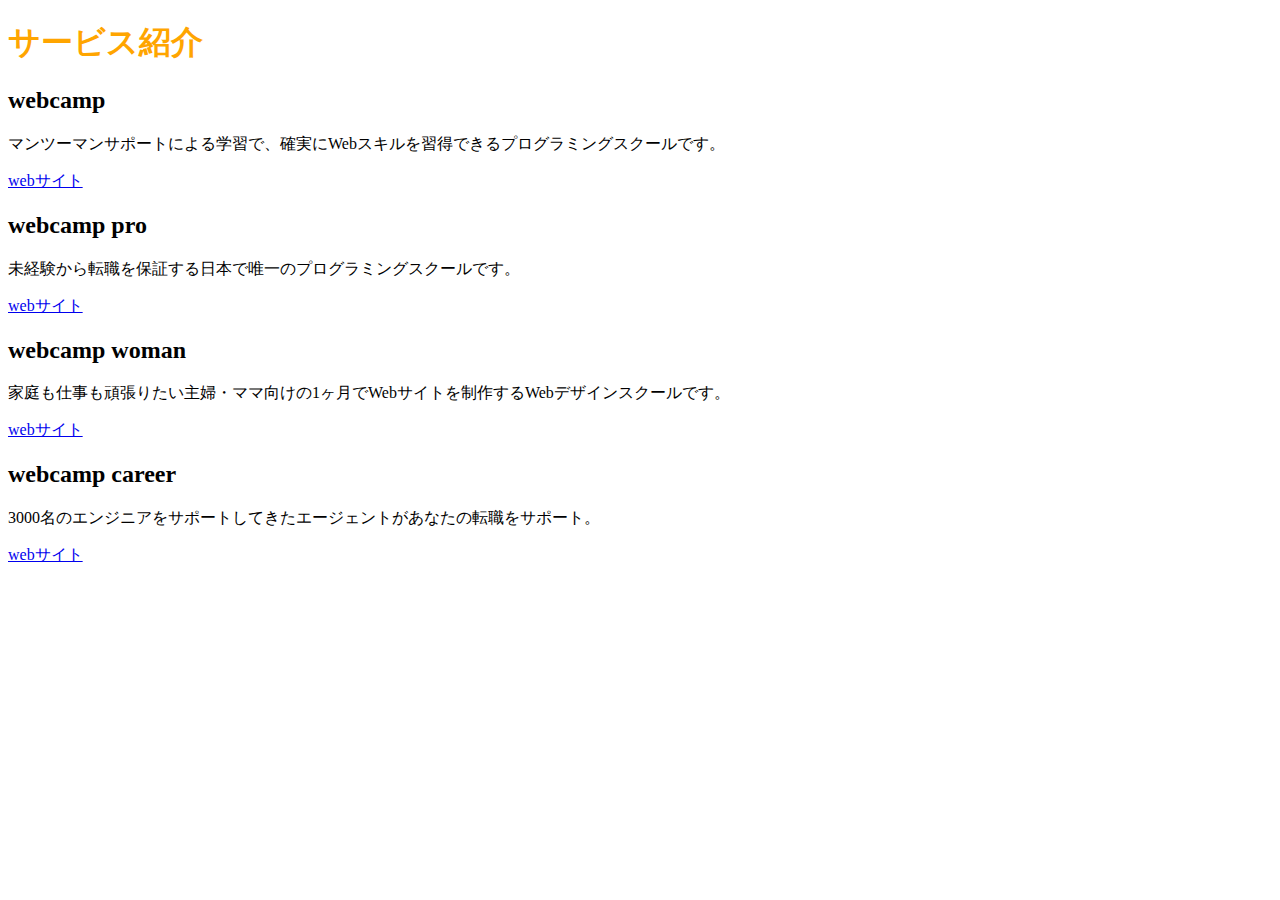
<file: 1-2/index.html>
<!DOCTYPE HTML>
<html lang="ja">
  <head>
    <meta charset="UTF-8"/>
    <title>サービス紹介</title>
    <link rel="stylesheet" href="style.css"/>
  </head>
  <body>
    <h1>サービス紹介</h1>
    <h2>webcamp</h2>
    <p>マンツーマンサポートによる学習で、確実にWebスキルを習得できるプログラミングスクールです。</p>
    <a href=#>webサイト</a>
    <h2>webcamp pro</h2>
    <p>未経験から転職を保証する日本で唯一のプログラミングスクールです。</p>
    <a href=#>webサイト</a>
    <h2>webcamp woman</h2>
    <p>家庭も仕事も頑張りたい主婦・ママ向けの1ヶ月でWebサイトを制作するWebデザインスクールです。</p>
    <a href=#>webサイト</a>
    <h2>webcamp career</h2>
    <p>3000名のエンジニアをサポートしてきたエージェントがあなたの転職をサポート。</p>
    <a href=#>webサイト</a>
  </body>
</html>
</file>
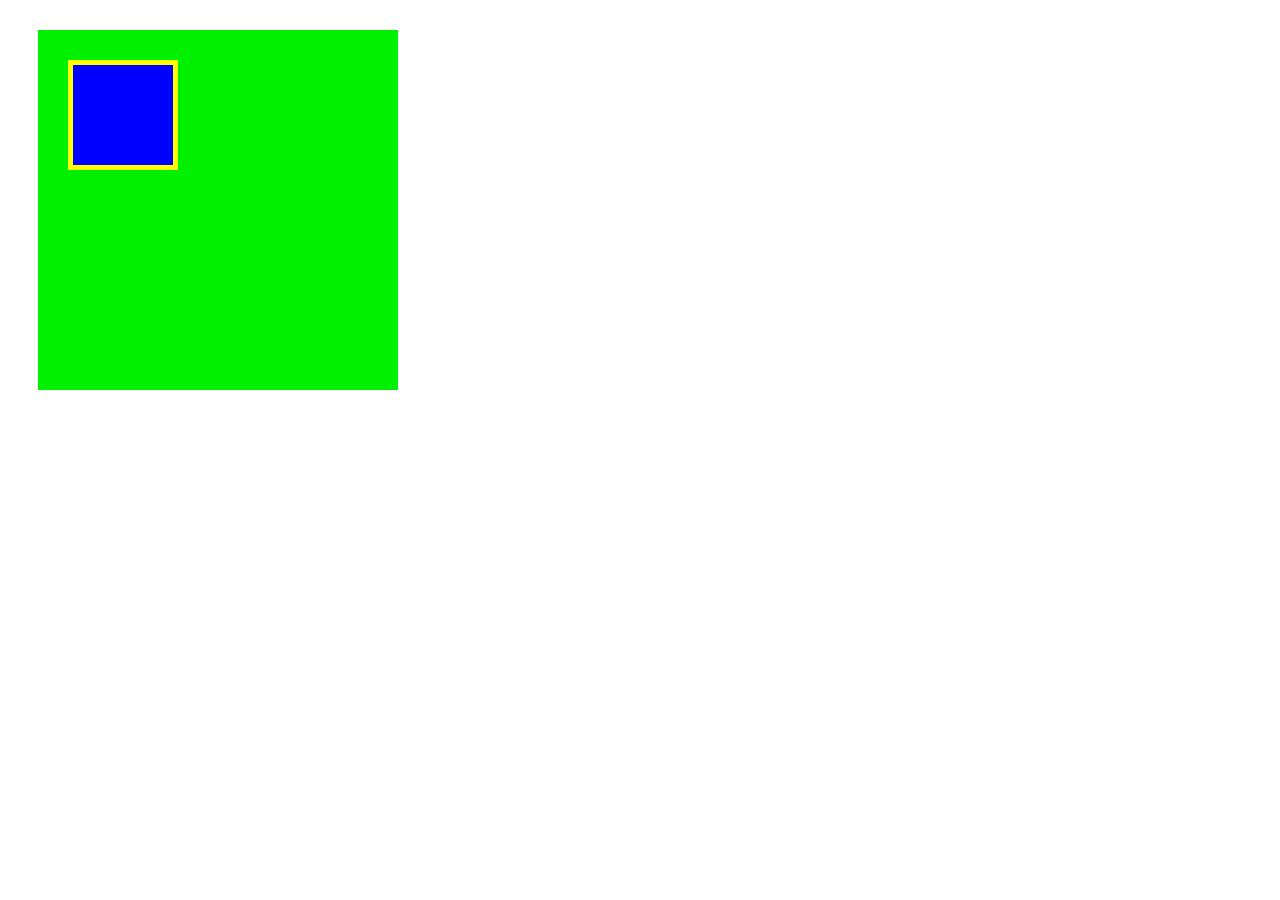
<file: 1-3/index.html>
<!DOCTYPE html>
<html lang="ja">
  <head>
    <meta charset="UTF-8" />
    <!-- CSSファイルの読み込み -->
    <link rel="stylesheet" href="style.css" />
    <title>BOX</title>
  </head>

  <body>
    <!-- box1用のdiv -->
    <div class="box1">
      <div class="box2"></div>
    </div>
  </body>
</html>
</file>
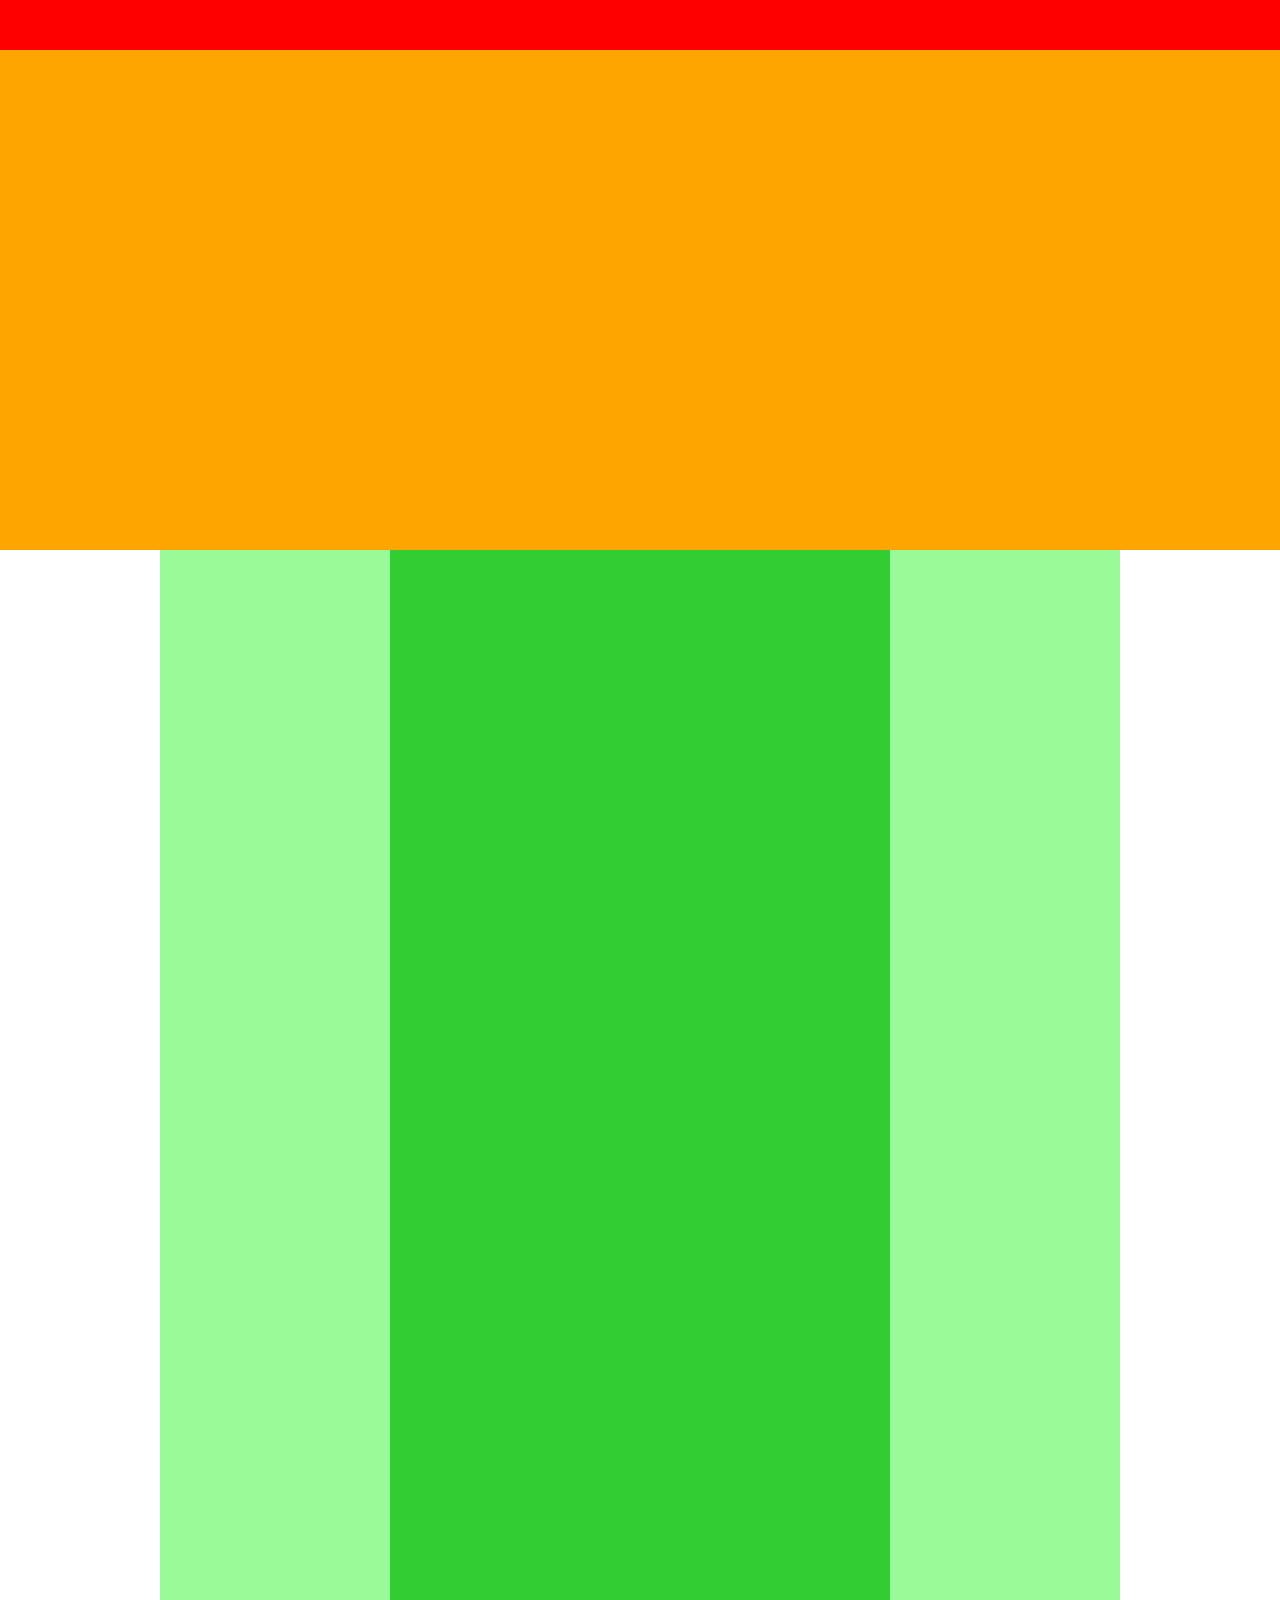
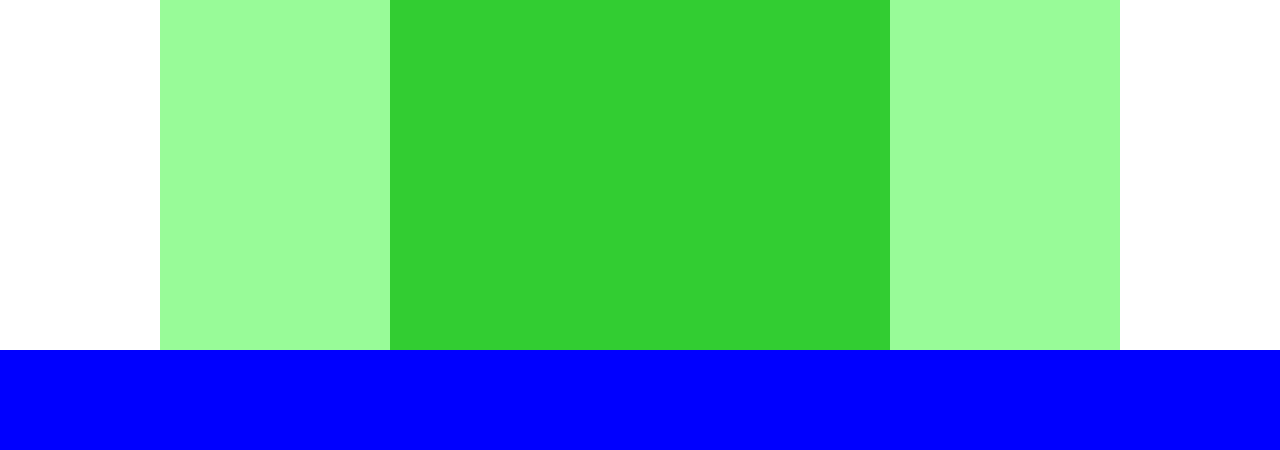
<file: 1-4/index.html>
<!DOCTYPE html>
<html lang="ja">
  <header>
    <meta charset="UTF-8"/>
    <title>1-4</title>
    <link rel="stylesheet" href="style.css"/>
  </header>
  <body>
    <div class="header"></div>
    <div class="main-visual"></div>
    <div class="main">
      <div class="main-left"></div>
      <div class="main-center"></div>
      <div class="main-right"></div>
    </div>
    <div class="footer"></div>
  </body>
</html>
</file>
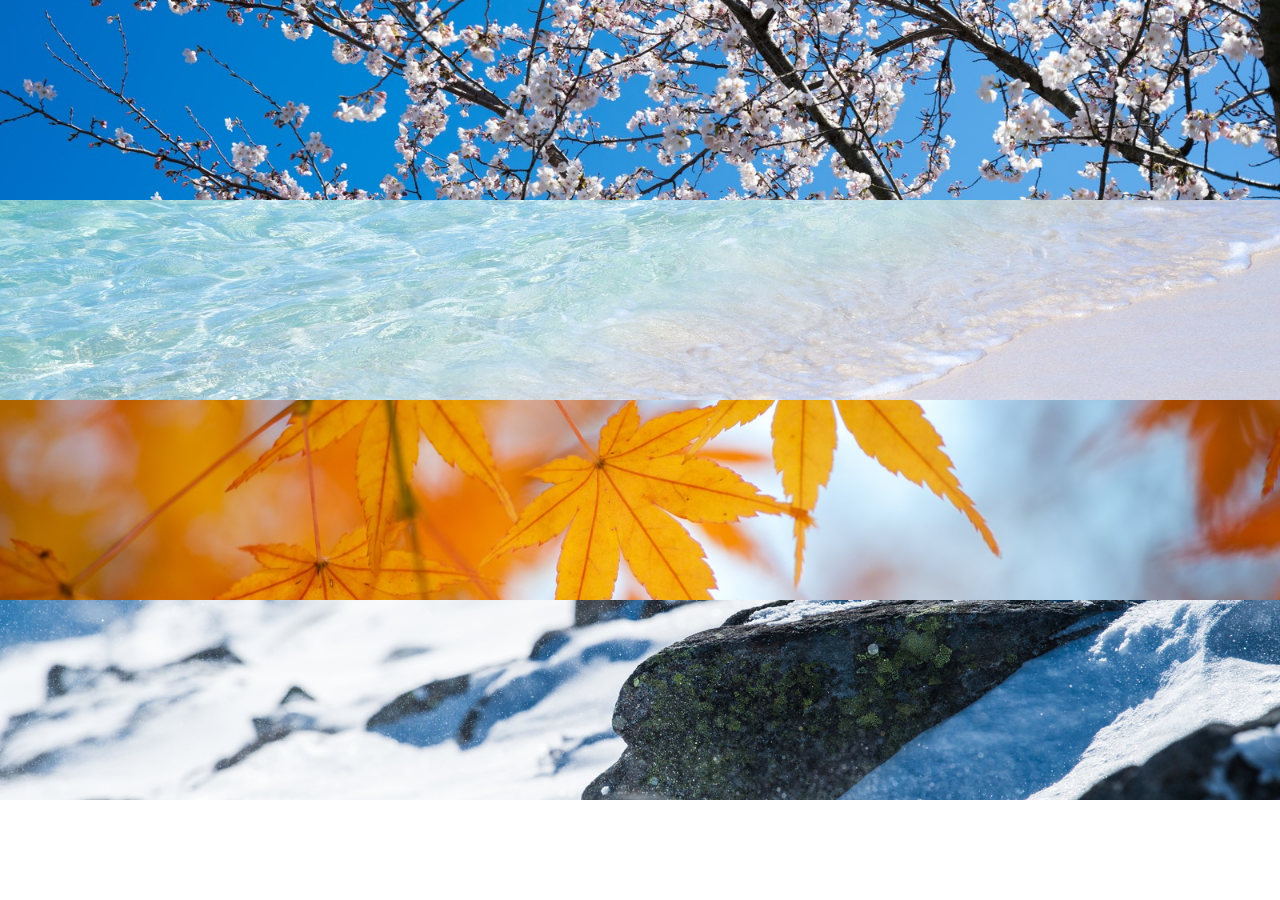
<file: 1-6/index.html>
<!DOCTYPE html>
<html lang="ja">
  <head>
    <meta charset="UTF-8">
    <title>1-6</title>
    <link rel="stylesheet" href="style.css">
  </head>
  <body>
    <div class="box1"></div>
    <div class="box2"></div>
    <div class="box3"></div>
    <div class="box4"></div>
  </body>
</html>
</file>
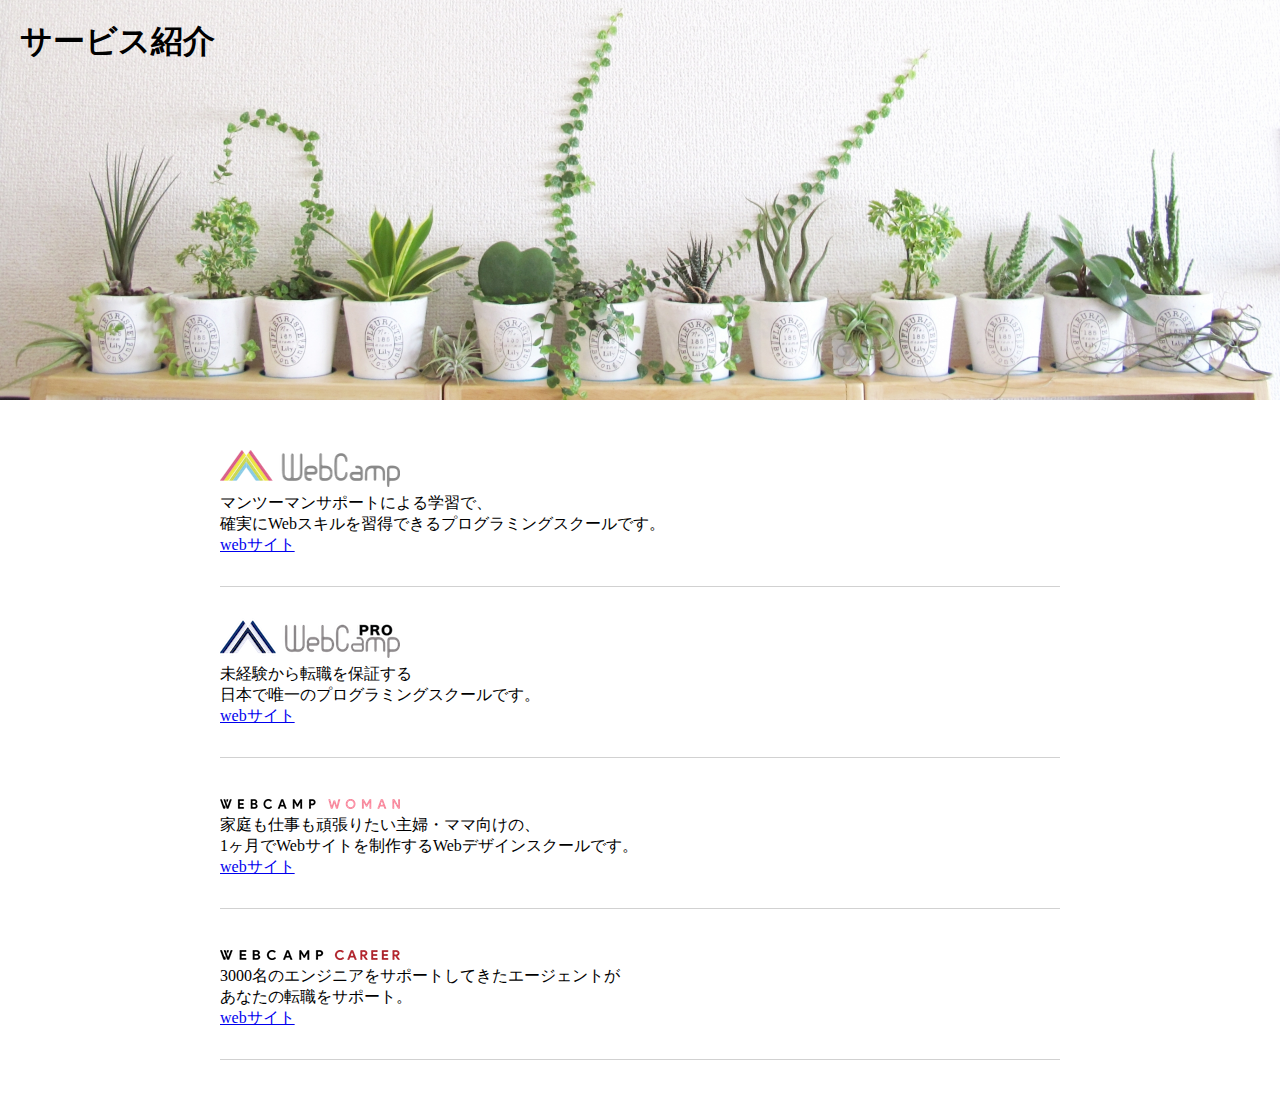
<file: 1-7/index.html>
<!DOCTYPE html>
<html lang="ja">
  <head>
    <meta charset="UTF-8">
    <title>1-7</title>
    <link rel="stylesheet" href="style.css">
  </head>
  <body>
    <section class="main-visual">
      <h1 class="heading">サービス紹介</h1>
    </section>
    <main>
      <section class="course-item">
        <h2><img class="course-image" src="img/wc-logo.png"></h2>
        <p>
          マンツーマンサポートによる学習で、<br>
          確実にWebスキルを習得できるプログラミングスクールです。
        </p>
        <a href="index.html">webサイト</a>
      </section>
      <section class="course-item course-item2">
        <h2><img class="course-image" src="img/wcp-logo.png"></h2>
        <p>
          未経験から転職を保証する<br>
          日本で唯一のプログラミングスクールです。
        </p>
        <a href="index.html">webサイト</a>
      </section>
      <section class="course-item course-item2">
        <h2><img class="course-image" src="img/wcw-logo.png"></h2>
        <p>
          家庭も仕事も頑張りたい主婦・ママ向けの、<br>
          1ヶ月でWebサイトを制作するWebデザインスクールです。
        </p>
        <a href="index.html">webサイト</a>
      </section>
      <section class="course-item course-item2">
        <h2><img class="course-image" src="img/wcc-logo.png"></h2>
        <p>
          3000名のエンジニアをサポートしてきたエージェントが<br>
          あなたの転職をサポート。
        </p>
        <a href="index.html">webサイト</a>
      </section>
    </main>
  </body>
</html>
</file>
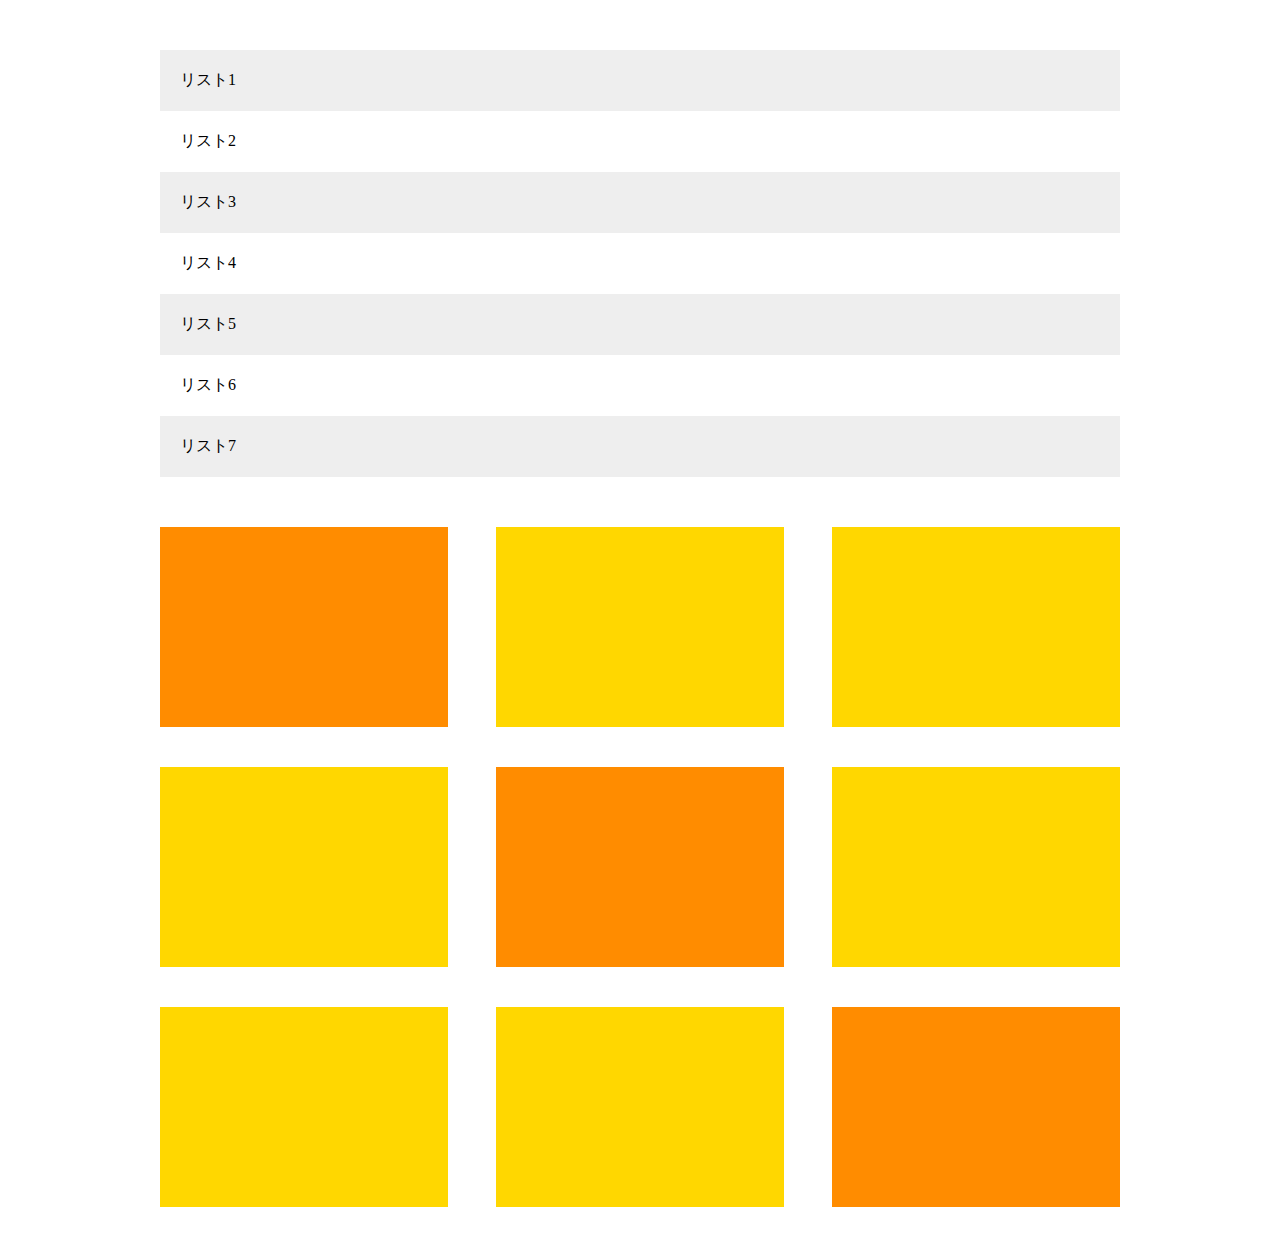
<file: 1-8/index.html>
<!DOCTYPE html>
<html lang="ja">
  <head>
    <meta charset="UTF-8">
    <title>1-8</title>
    <link rel="stylesheet" href="style.css">
  </head>
  <body>
    <main>
      <ul class="item-list">
        <li class="item">リスト1</li>
        <li class="item">リスト2</li>
        <li class="item">リスト3</li>
        <li class="item">リスト4</li>
        <li class="item">リスト5</li>
        <li class="item">リスト6</li>
        <li class="item">リスト7</li>
      </ul>
      <div class="box-list">
        <div class="box"></div>
        <div class="box"></div>
        <div class="box"></div>
        <div class="box"></div>
        <div class="box"></div>
        <div class="box"></div>
        <div class="box"></div>
        <div class="box"></div>
        <div class="box"></div>
      </div>  
    </main>
  </body>
</html>
</file>
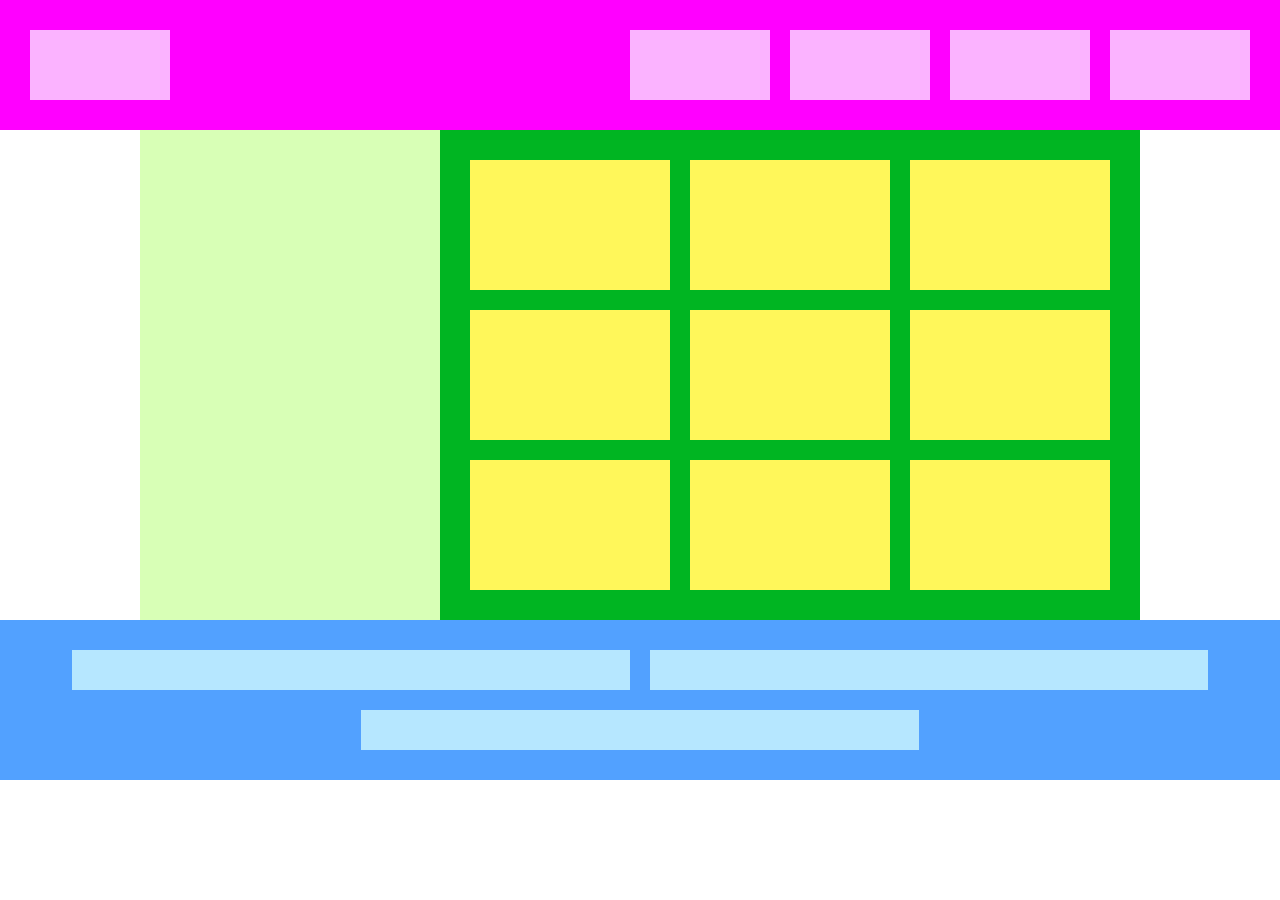
<file: flexbox/index.html>
<!DOCTYPE html>
<html lang="ja">
  <head>
    <meta charset="UTF-8">
    <title>flexbox</title>
    <link rel="stylesheet" href="style.css">
  </head>
  <body>
    <header>
      <div class="header-box"></div>
      <div class="header-box"></div>
      <div class="header-box"></div>
      <div class="header-box"></div>
      <div class="header-box"></div>
    </header>
    <main>
      <div class="main-left-box"></div>
      <div class="main-right-box">
        <div class="main-right-box-item"></div>
        <div class="main-right-box-item"></div>
        <div class="main-right-box-item"></div>
        <div class="main-right-box-item"></div>
        <div class="main-right-box-item"></div>
        <div class="main-right-box-item"></div>
        <div class="main-right-box-item"></div>
        <div class="main-right-box-item"></div>
        <div class="main-right-box-item"></div>
      </div>
    </main>
    <footer>
      <div class="footer-box"></div>
      <div class="footer-box"></div>
      <div class="footer-box"></div>
    </footer>
  </body>
</html>
</file>
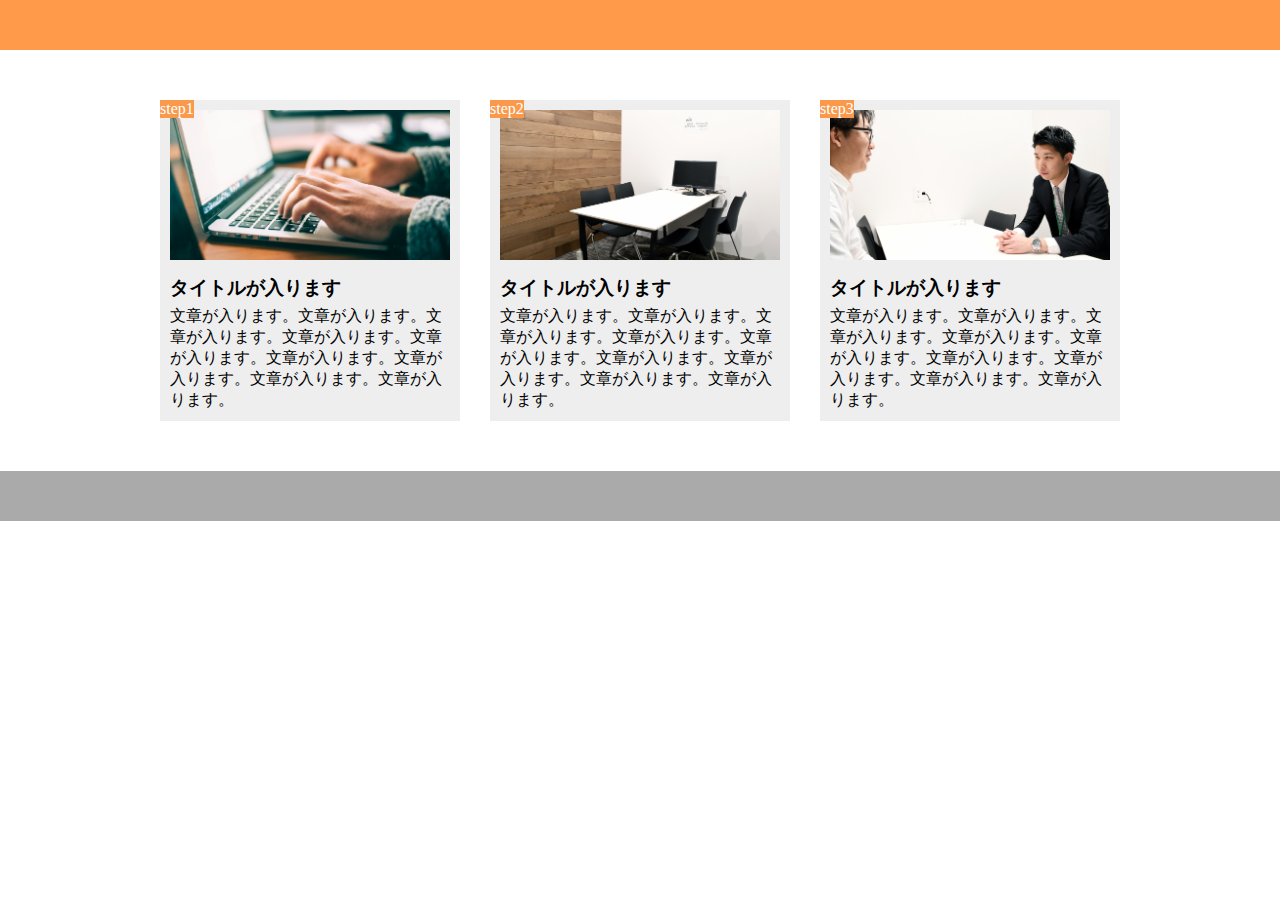
<file: 1-9/1-9-2/index.html>
<!DOCTYPE html>
<html lang="ja">
  <head>
    <meta charset="UTF-8">
    <title>1-9-2</title>
    <link rel="stylesheet" href="style.css">
  </head>
  <body>
    <header></header>
    <main>
      <div class="step-box">
        <div class="step-img1"></div>
        <span class="step-num">step1</span>
        <h3 class="title">タイトルが入ります</h3>
        <p class="text">
          文章が入ります。文章が入ります。文章が入ります。文章が入ります。文章が入ります。文章が入ります。文章が入ります。文章が入ります。文章が入ります。
        </p>
      </div>
      
      <div class="step-box">
        <div class="step-img2"></div>
        <span class="step-num">step2</span>
        <h3 class="title">タイトルが入ります</h3>
        <p class="text">
          文章が入ります。文章が入ります。文章が入ります。文章が入ります。文章が入ります。文章が入ります。文章が入ります。文章が入ります。文章が入ります。
        </p>
      </div>
      
      <div class="step-box">
        <div class="step-img3"></div>
        <span class="step-num">step3</span>
        <h3 class="title">タイトルが入ります</h3>
        <p class="text">
          文章が入ります。文章が入ります。文章が入ります。文章が入ります。文章が入ります。文章が入ります。文章が入ります。文章が入ります。文章が入ります。
        </p>
      </div>
    </main>
    <footer></footer>
  </body>
</html>
</file>
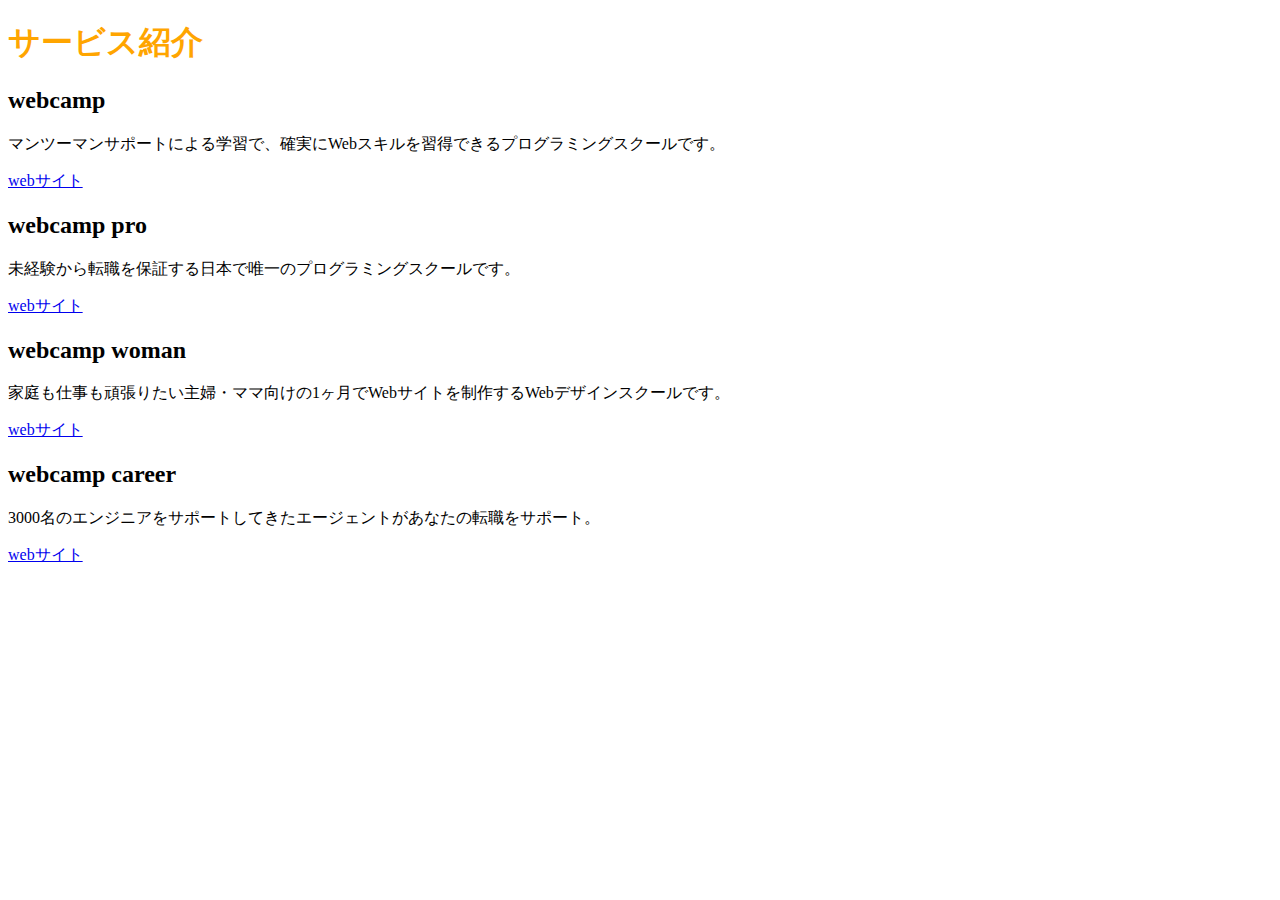
<file: 1-2index.html>
<!DOCTYPE HTML>
<html lang="ja">
  <head>
    <meta charset="UTF-8"/>
    <title>サービス紹介</title>
    <link rel="stylesheet" href="1-2style.css"/>
  </head>
  <body>
    <h1>サービス紹介</h1>
    <h2>webcamp</h2>
    <p>マンツーマンサポートによる学習で、確実にWebスキルを習得できるプログラミングスクールです。</p>
    <a href=#>webサイト</a>
    <h2>webcamp pro</h2>
    <p>未経験から転職を保証する日本で唯一のプログラミングスクールです。</p>
    <a href=#>webサイト</a>
    <h2>webcamp woman</h2>
    <p>家庭も仕事も頑張りたい主婦・ママ向けの1ヶ月でWebサイトを制作するWebデザインスクールです。</p>
    <a href=#>webサイト</a>
    <h2>webcamp career</h2>
    <p>3000名のエンジニアをサポートしてきたエージェントがあなたの転職をサポート。</p>
    <a href=#>webサイト</a>
  </body>
</html>
</file>
<file: 1-2/style.css>
h1{
  color: orange;
}
</file>
<file: 1-3/style.css>
.box1{
  width: 300px;
  height: 300px;
  background-color: #00F000;
  margin: 30px;
  padding: 30px;
}

.box2{
  width: 100px;
  height: 100px;
  background-color: blue;
  border: 5px solid yellow;
}
</file>
<file: 1-4/style.css>
*{
  margin: 0;
  padding: 0;
  box-sizing: border-box;
}

.header{
  width: 100%;
  height: 50px;
  background-color: red;
}

.main-visual{
  width: 100%;
  height: 500px;
  background-color: orange;
}

.main{
  width: 960px;
  display: flex;
  justify-content: center;
  margin: 0 auto;
}

.main-left{
  width: 230px;
  height: 1400px;
  background-color: palegreen;
}

.main-center{
  width: 500px;
  height: 1400px;
  background-color: limegreen;
}

.main-right{
  width: 230px;
  height: 1400px;
  background-color: palegreen;
}

.footer{
  width: 100%;
  height: 100px;
  background-color: blue;
}
</file>
<file: 1-6/style.css>
*{
  margin: 0;
  padding: 0;
  box-sizing: border-box;
}

.box1{
  height: 200px;
  background-image: url(img/box1.jpg);
  background-size: cover;
  background-position: center;
}

.box2{
  height: 200px;
  background-image: url(img/box2.jpg);
  background-size: cover;
  background-position: center;
}

.box3{
  height: 200px;
  background-image: url(img/box3.jpg);
  background-size: cover;
  background-position: center;
}

.box4{
  height: 200px;
  background-image: url(img/box4.jpg);
  background-size: cover;
  background-position: center;
}
</file>
<file: 1-7/style.css>
*{
  margin: 0;
  padding: 0;
  box-sizing: border-box;
}

.main-visual{
  width: 100%;
  height: 400px;
  background-image: url(img/mv.jpg);
  background-size: cover;
  background-position: bottom;
}

.heading{
  padding: 20px 0 0 20px;
}

main{
  margin: 50px auto;
  width: 840px;
}

.course-item{
  border-bottom: 1px solid #d1d1d1;
  padding-bottom: 30px;
}

.course-item2{
  padding-top: 30px;
}
</file>
<file: 1-8/style.css>
*{
  margin: 0;
  padding: 0;
  box-sizing: border-box;
}

main{
  width: 960px;
  margin: 50px auto;
}

.item-list{
  margin-bottom: 50px;
}

.item{
  list-style: none;
  padding: 20px;
}

.item:nth-child(odd){
  background-color: #eee;
}

.box-list{
  display: flex;
  flex-wrap: wrap;
}

.box{
  width: 30%;
  height: 200px;
  background-color: #ffd700;
  margin:0 5% 40px 0;
}

.box:first-child,
.box:nth-child(5),
.box:last-child {
  background-color: #ff8c00;
}

.box:nth-child(3n) {
  margin-right: 0;
}

.box:nth-last-child(-n + 3){
  margin-bottom: 0;
}
</file>
<file: flexbox/style.css>
*{
  margin: 0;
  padding: 0;
  box-sizing: border-box;
}

header{
  background-color: #ff00ff;
  padding: 30px 20px;
  display: flex;
  justify-content: flex-end;
}

.header-box{
  flex-basis: 140px;
  height: 70px;
  background-color: #fbb3ff;
  margin: 0 10px;
}

.header-box:first-child{
  margin-right: auto;
}

main{
  display: flex;
  justify-content: center;
}

.main-left-box{
  width: 300px;
  background-color: #d8ffb6;
}

.main-right-box{
  max-width: 700px;
  flex-grow: 1;
  height: 100%;
  padding: 20px;
  background-color: #00b522;
  display: flex;
  flex-wrap: wrap;
  justify-content: center;
}

.main-right-box-item{
  flex-basis: 200px;
  height: 130px;
  background-color: #fff75a;
  margin: 10px;
}

footer{
  background-color:  #52a1ff;
  padding: 20px;
  display: flex;
  justify-content: center;
  flex-wrap: wrap;
}

.footer-box{
  max-width: 600px;
  flex-basis: 45%;
  height: 40px;
  background-color: #b6e7ff;
  margin: 10px;
}
</file>
<file: 1-9/1-9-2/style.css>
*{
  margin: 0;
  padding: 0;
  box-sizing: border-box;
}

header{
  height: 50px;
  background-color: #ff9a4b;
}

main{
  width: 960px;
  margin: 50px auto;
  display: flex;
}

.step-box{
  width: 300px;
  margin-right: 30px;
  background-color: #eee;
  padding: 10px;
  position: relative;
}

.step-box:last-child{
  margin-right: 0;
}

.step-img1{
  height: 150px;
  background-image: url(img/flow01.png);
  background-size: cover;
  background-position: bottom;
}

.step-img2{
  height: 150px;
  background-image: url(img/flow02.png);
  background-size: cover;
  background-position: bottom;
}

.step-img3{
  height: 150px;
  background-image: url(img/flow03.png);
  background-size: cover;
  background-position: bottom;
}

.step-num{
  position: absolute;
  top:0;
  left: 0;
  color: #fff;
  background-color: #fa994b;
}

.title{
  margin: 15px 0 5px;
}

footer{
  height: 50px;
  background-color: #aaa;
}
</file>
<file: 1-2style.css>
h1{
  color: orange;
}
</file>
